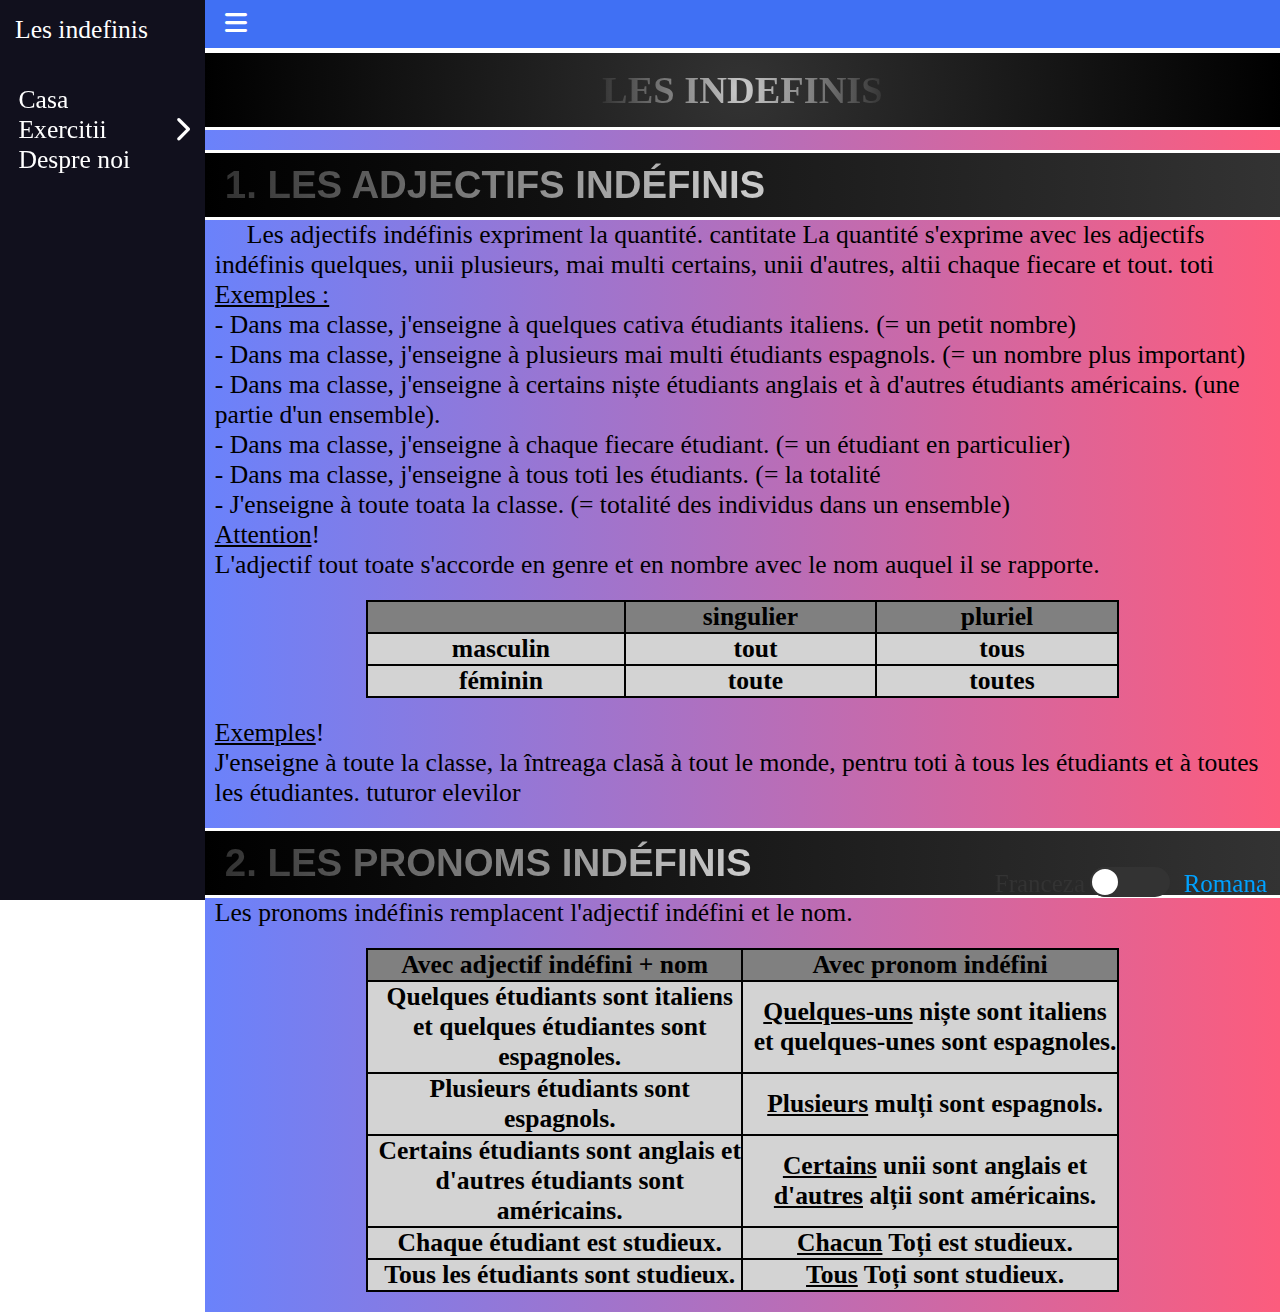
<file: index.html>
<!DOCTYPE html>
<!-- YouTube or Website - CodingLab -->
<html lang="en">
  <head>
    <meta charset="UTF-8" />
    <meta http-equiv="X-UA-Compatible" content="IE=edge" />
    <meta name="viewport" content="width=device-width, initial-scale=1.0" />
    <title>Les indefinis</title>
    <link rel="stylesheet" href="style.css" />
    <!-- Fontawesome CDN Link -->
    <link rel="stylesheet" href="https://cdnjs.cloudflare.com/ajax/libs/font-awesome/6.2.1/css/all.min.css" />
  </head>
  <body>
    <nav class="sidebar">
      <a href="#" class="logo">Les indefinis</a>

      <div class="menu-content">
        <ul class="menu-items">
          <li class="item">
            <a href="index.html">Casa</a>
          </li>
          <li class="item">
            <div class="submenu-item">
              <span>Exercitii</span>
              <i class="fa-solid fa-chevron-right"></i>
            </div>

            <ul class="menu-items submenu">
              <div class="menu-title">
                <i class="fa-solid fa-chevron-left"></i>
                Exercitii
              </div>
              <li class="item">
                <a href="exercitiu-1.html">Exercitiul 1</a>
              </li>
              <li class="item">
                <a href="exercitiu-2.html">Exercitiul 2</a>
              </li>
            </ul>
          </li>
          <li class="item">
            <a href="despre-noi.html" target="_blank">Despre noi</a>
          </li>
        </ul>
      </div>
    </nav>

    <nav class="navbar">
      <i class="fa-solid fa-bars" id="sidebar-close"></i>
    </nav>

    <main class="main">
      <div class="div-body">
        <div class="container">
            <div class="background-dreapta">
              <span></span>
            </div>
            <span class="ro">Romana</span>
            <input type="checkbox" class="check">
            <span class="fr">Franceza</span>
          <div class="content contentFranceza">
            <div class="titlu">
              <h1><strong>Les indefinis</strong></h1>
            </div>
            <div class="content-container-title">
              <div class="content-title" ><h1>1. Les adjectifs indéfinis</h1></div>
            </div>
            <div class="content-1">
              <div class="marime">
                <p><span class="enunt">Les</span> adjectifs indéfinis expriment 
                  <span class="pozition">la quantité.
                    <span class="traducere">cantitate</span>
                  </span>
                   La quantité s'exprime avec les adjectifs indéfinis
                  <span class="pozition">quelques,
                    <span class="traducere">unii</span>
                  </span>
                  <span class="pozition">plusieurs,
                    <span class="traducere">mai multi</span>
                  </span>
                  <span class="pozition">certains,
                    <span class="traducere">unii</span>
                  </span>
                  <span class="pozition">d'autres,
                    <span class="traducere">altii</span>
                  </span>
                  <span class="pozition">chaque
                    <span class="traducere">fiecare</span>
                  </span>
                  et
                  <span class="pozition">tout.
                    <span class="traducere">toti</span>
                  </span>
                </p>
                <p><u>Exemples :</u></p>
                <p>- Dans ma classe, j'enseigne à
                  <span class="pozition">quelques
                    <span class="traducere">cativa</span>
                  </span>
                 étudiants italiens. (= un petit nombre)
                </p>
                <p>- Dans ma classe, j'enseigne à
                  <span class="pozition">plusieurs
                    <span class="traducere">mai multi</span>
                  </span>
                    étudiants espagnols. (= un nombre plus important)
                </p>
                <p>- Dans ma classe, j'enseigne à 
                  <span class="pozition">certains
                    <span class="traducere">niște</span>
                  </span>
                   étudiants anglais et à d'autres étudiants américains. (une partie d'un ensemble).
                </p>
                <p>- Dans ma classe, j'enseigne à 
                  <span class="pozition">chaque
                    <span class="traducere">fiecare</span>
                  </span>
                  étudiant. (= un étudiant en particulier)
                </p>
                <p>- Dans ma classe, j'enseigne à
                  <span class="pozition">tous
                    <span class="traducere">toti</span>
                  </span>
                  les étudiants. (= la totalité
                </p>
                <p>- J'enseigne à 
                  <span class="pozition">toute
                    <span class="traducere">toata</span>
                  </span>
                  la classe. (= totalité des individus dans un ensemble)
                </p>
                <p><u>Attention</u>!</p>
                <p>L'adjectif
                  <span class="pozition">tout
                    <span class="traducere">toate</span>
                  </span>
                  s'accorde en genre et en nombre avec le nom auquel il se rapporte.
                </p>
              </div>
              <div class="tabel">
                <table bgcolor="black";>
                  <tr bgcolor="gray">
                    <th><span></span></th>
                    <th width="400px"; align="center">singulier</th>
                    <th width="400px"; align="center">pluriel</th>
                  </tr>
                  <tr bgcolor="lightgrey"
                      align="left">
                      <th width="400px"; align="center">
                        <p>masculin</p>
                      </th>
                      <th width="400px"; align="center">
                        <p>tout</p>
                      </th>
                      <th width="400px"; align="center">
                        <p>tous</p>
                      </th>
                  </tr>
                  <tr bgcolor="lightgrey"
                      align="left">
                      <th width="400px"; align="center">
                        <p>féminin</p>
                      </th>
                      <th width="400px"; align="center">
                        <p>toute</p>
                      </th>
                      <th width="400px"; align="center">
                        <p>toutes</p>
                      </th>
                </table>
              </div>
              <p><u>Exemples</u>!</p>
              <p>J'enseigne à 
                <span class="pozition">toute la classe,
                  <span class="traducere">la întreaga clasă</span>
                </span>
                <span class="pozition">à tout le monde,
                  <span class="traducere">pentru toti</span>
                </span>
                <span class="pozition">à tous les étudiants et à toutes les étudiantes.
                  <span class="traducere">tuturor elevilor</span>
                </span>
              </p>
              <div class="content-container-title">
                <div class="content-title" ><h1>2. Les pronoms indéfinis</h1></div>
              </div>
              <p>Les pronoms indéfinis remplacent l'adjectif indéfini et le nom.</p>
              <div class="tabel-1">
                <table bgcolor="black";>
                  <tr bgcolor="gray">
                    <th width="400px"; align="center">Avec adjectif indéfini + nom</th>
                    <th width="400px"; align="center">Avec pronom indéfini</th>
                  </tr>
                  <tr bgcolor="lightgrey"
                      align="left">
                      <th width="400px"; align="center">
                        <p>Quelques étudiants sont italiens et
                          quelques étudiantes sont espagnoles.</p>
                      </th>
                      <th width="400px"; align="center">
                        <p>
                          <span class="pozition"><u>Quelques-uns</u>
                            <span class="traducere">niște</span>
                          </span>
                           sont italiens et
                          quelques-unes sont espagnoles.</p>
                      </th>
                  </tr>
                  <tr bgcolor="lightgrey"
                      align="left">
                      <th width="400px"; align="center">
                        <p>Plusieurs étudiants sont espagnols.</p>
                      </th>
                      <th width="400px"; align="center">
                        <p>
                          <span class="pozition"><u>Plusieurs</u>
                            <span class="traducere">mulți</span>
                          </span>
                          sont espagnols.</p>
                      </th>
                  </tr>
                  <tr bgcolor="lightgrey"
                      align="left">
                      <th width="400px"; align="center">
                        <p>Certains étudiants sont anglais et
                          d'autres étudiants sont américains.</p>
                      </th>
                      <th width="400px"; align="center">
                        <p>
                          <span class="pozition"><u>Certains</u>
                            <span class="traducere">unii</span>
                          </span>
                          sont anglais et
                          <span class="pozition"><u>d'autres</u>
                            <span class="traducere">alții</span>
                          </span>
                          sont américains.</p>
                      </th>
                  </tr>
                  <tr bgcolor="lightgrey"
                      align="left">
                      <th width="400px"; align="center" >
                        <p>Chaque étudiant est studieux.</p>
                      </th>
                      <th width="400px"; align="center">
                        <p>
                          <span class="pozition"><u>Chacun</u>
                            <span class="traducere">Toți</span>
                          </span>
                          est studieux.</p>
                      </th>
                  </tr>
                  <tr bgcolor="lightgrey"
                      align="left">
                      <th width="400px"; align="center">
                        <p>Tous les étudiants sont studieux.</p>
                      </th>
                      <th width="400px"; align="center">
                        <p>
                          <span class="pozition"><u>Tous</u>
                            <span class="traducere">Toți</span>
                          </span>
                          sont studieux.</p>
                      </th>
                  </tr>
                </table>
              </div>
            </div>
          </div>
          <div class="content contentRomana">
            <div class="titlu">
              <h1><b>Adjectivele si pronumele nehotarate</b></h1>
            </div>
            <div class="content-container-title">
              <div id="Adjective nehotarate" class="content-title"><h1><u>1. Adjective nehotarate</u></h1></div>
            </div>
            <div class="content-1">
              <div class="marime">
                <p>Adjectivele nehotarate exprimă <b>cantitate</b>. Cantitatea se exprimă cu adjectivele nehotărâte <b>unii, mai mulți, unii, alții, fiecare și totul.</b></p>
                <p><u>Exemples :</u></p>
                <p>- În clasa mea, predau pentru câțiva studenți italieni. (= un număr mic)</p>
                <p>- În clasa mea, predau pentru mai mulți studenți spanioli. (= un număr mai mare)</p>
                <p>- În clasa mea, predau pentru niște studenți englezi și niște studenți americani. (parte dintr-un set)</p>
                <p>- În clasa mea, predau pentru fiecare elev.(= un anumit elev)</p>
                <p>- În clasa mea, predau pentru toți elevii. (= întregul)</p>
                <p>- Predau pentru toată clasa. (= totalitatea indivizilor dintr-un set)</p>
                <p><u>Atentie</u>!</p>
                <p>Adjectivul <b>tout</b> este de acord ca gen și număr cu substantivul la care se referă.</p>
              </div>
              <div class="tabel">
                <table bgcolor="black";>
                  <tr bgcolor="gray">
                    <th><span></span></th>
                    <th width="400px"; align="center">singular</th>
                    <th width="400px"; align="center">plural</th>
                  </tr>
                  <tr bgcolor="lightgrey"
                      align="left">
                      <th width="400px"; align="center">
                        <p>masculin</p>
                      </th>
                      <th width="400px"; align="center">
                        <p>toate</p>
                      </th>
                      <th width="400px"; align="center">
                        <p>toate</p>
                      </th>
                  </tr>
                  <tr bgcolor="lightgrey"
                      align="left">
                      <th width="400px"; align="center">
                        <p>féminin</p>
                      </th>
                      <th width="400px"; align="center">
                        <p>toate</p>
                      </th>
                      <th width="400px"; align="center">
                        <p>toate</p>
                      </th>
                </table>
              </div>
              <div class="marime">
              <p><u>Exemple</u>:</p>
              <p>Predau pentru<b> toată clasa , pentru toata lume , pentru toti elevii.</b></p>
              <div class="content-container-title">
                <div id="Pronume nehotărât" class="content-title" ><h1><u>2. Pronume nehotărât</u></h1></div>
              </div>
              <p>Pronumele nehotărât înlocuiesc adjectivul nehotărât și substantivul .</p>
              <div class="tabel">
                <table bgcolor="black";>
                  <tr bgcolor="gray">
                    <th width="400px"; align="center">Cu adjectiv nehotărât + substantiv</th>
                    <th width="400px"; align="center">Cu pronume nehotărât</th>
                  </tr>
                  <tr bgcolor="lightgrey"
                      align="left">
                      <th width="400px"; align="center">
                        <p>Unii studenți sunt italieni, iar
                          unii studenți sunt spanioli.</p>
                      </th>
                      <th width="400px"; align="center">
                        <p><u>Unele</u> sunt italiene și
                          <u>altele</u> spaniole.</p>
                      </th>
                  </tr>
                  <tr bgcolor="lightgrey"
                      align="left">
                      <th width="400px"; align="center">
                        <p>Mai mulți studenți sunt spanioli.</p>
                      </th>
                      <th width="400px"; align="center">
                        <p><u>Mulți</u> sunt spanioli.</p>
                      </th>
                  </tr>
                  <tr bgcolor="lightgrey"
                      align="left">
                      <th width="400px"; align="center">
                        <p>Unii studenți sunt englezi, iar
                          alții americani.</p>
                      </th>
                      <th width="400px"; align="center">
                        <p><u>Unii</u> sunt englezi, iar
                          <u>alții</u> americani.</p>
                      </th>
                  </tr>
                  <tr bgcolor="lightgrey"
                      align="left">
                      <th width="400px"; align="center">
                        <p>Fiecare student este studios.</p>
                      </th>
                      <th width="400px"; align="center">
                        <p><u>Toți</u> sunt studioși.</p>
                      </th>
                  </tr>
                  <tr bgcolor="lightgrey"
                      align="left">
                      <th width="400px"; align="center">
                        <p>Toți studenții sunt studioși.</p>
                      </th>
                      <th width="400px"; align="center">
                        <p><u>Toți</u> sunt studioși.</p>
                      </th>
                  </tr>
                </table>
              </div>
              </div>
            </div>
          </div>
        </div>
      </div>
    </main>
    <script src="script.js"></script>
  </body>
</html>
</file>
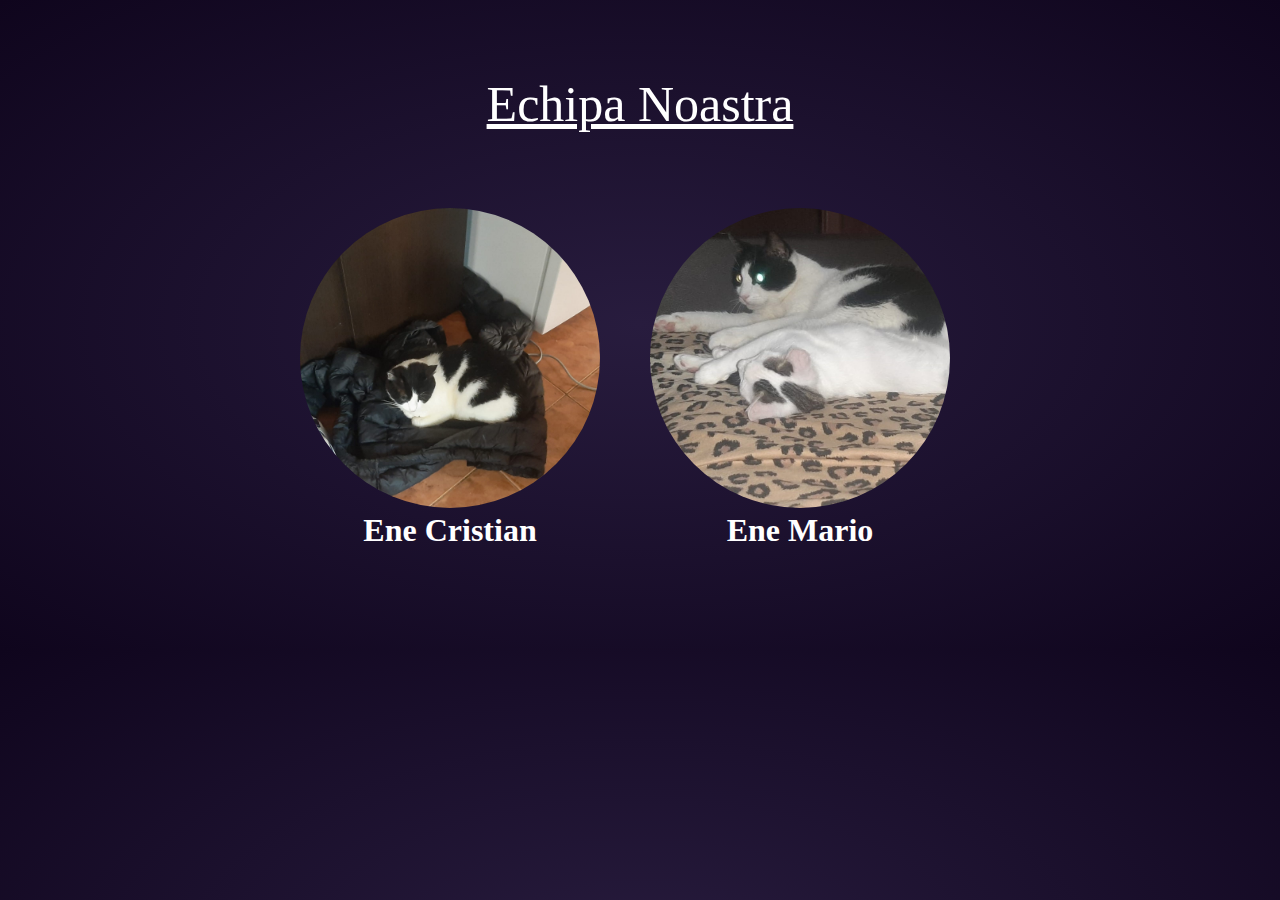
<file: despre-noi.html>
<!DOCTYPE html>
<html>
  <head>
    <style>
      body {
        background:radial-gradient(#281c3e,#0f051d);
        background-size: cover;
        margin:0px;
      }

      h1,h3,h4,h5 {
        margin: 0;
        padding: 0;
        color: white;
      }

      .team{
        display: flex;
        flex: 1fr;
        align-items: center;
        justify-content: center;
        margin-bottom: 100px;
      }

      .container {
        display: flex;
        flex-direction: row;
        width: 100%;
        height: auto;
        align-items: center;
        justify-content: center;
        flex-flow: wrap;
        margin-left: 20px;
      }
      
      .info {
        display: flex;
        flex: 1fr;
        text-align: center;
        justify-content: center;
        min-width: 250px;
        width: 100%;
        min-width: 300px;
      }

      .info-1 {
        display: flex;
        flex: 1fr;
        text-align: center;
        justify-content: center;
        max-width: 400px;
        min-width: 300px;
      }

      .profile-pic {
        position: relative;
        width:100%;
        min-width: 300px;
      }

      .img {
        height: 100%;
        width: 100%;
        box-sizing: border-box;
        object-fit: cover;
        border-radius: 2000px;
        min-width: 300px;
      }

      .img-1 {
        height: 100%;
        width: 100%;
        box-sizing: border-box;
        object-fit: cover;
        border-style: solid;
        border-width: 4px;
        border-color: 	rgb(50,205,50);
        border-radius: 2000px;
        min-width: 300px;
      }

      .img-2 {
        height: 100%;
        width: 100%;
        box-sizing: border-box;
        object-fit: cover;
        border-radius: 2000px;
        min-width: 300px;
      }

      .profile {
        margin-right: 50px;
        width: 20%;
        height: 20%;
        min-width: 300px;
      }

      .header {
        background-color: rgba(17, 40, 85);
        display: flex;
        align-items: center;
        justify-content: left;
        border-bottom: solid;
        border-color: white;
      }

      .button-1 {
        background-color: rgb(17, 40, 85);
        color: white;
        border: none;
        margin-top: 30%;
        margin-left: 8px;
        font-size: 18px;
        cursor: pointer;
        text-decoration: none;
      }
      .titlu-container {
        margin-top: 20px;
        display: flex;
        align-items: center;
        justify-content: center;
      }


      .content {
        padding-left: 10px;
        padding-right: 10px;
        padding-bottom: 20px;
        background-color: lightblue;
        box-sizing: border-box;
        width: 80%;
        border-width: 3px;
        border-style: solid;
        border-color: rgb(10, 102, 194);
      }

      .poze-container {
        display: flex;
        align-items: center;
        justify-content: center;
        padding-top: 10px;
        padding-bottom: 5px;
      }

      .butoane {
        display: grid;
        grid-template-columns: 1fr;
        justify-content: left;
        position:fixed;
        left: 0;
        bottom: 0;
      }
      

      .button {
        background-color: rgb(10, 102, 194);
        margin-left: 10px;
        padding-top: 10px;
        padding-bottom: 10px;
        border-width: 1px;
        border-radius: 50px;
        margin-bottom: 10px;
        transition-duration: 0.15s;
        font-size: 15px;
      }

      .button-color {
        color: white;
        text-decoration: none;
        border-style: solid;
        box-shadow: 8px 4px; 
        padding-top: 30px;
        padding-bottom: 30px;
        padding-left: 10px;
        padding-right: 10px;
        border-width: 2px;
        height: 200px;
        font-size: 30px;
        font-weight: bold;
        font-family: roboto;
        background-color: rgb(28, 55, 110);
      }
      
      .button-1 {
        padding: 0px;
        background-color: rgb(28, 55, 110);
        color: white;
        border: none;
        margin-left: 20px;
        font-size: 18px;
        cursor: pointer;
        text-decoration: none;
      } 

      .button:hover {
        background-color: white;
        border-width: 2px;
      }

      .button-color:hover {
        color: rgba(0,0,0,2);
        font-size: 30px;
      }

      .icon-container {
        display: flex;
        align-items: center;
        justify-content: center;
        flex: 100px ,100px ,100px ,100px;
        padding: 0px;
        margin: 0px;
        margin-top: 30px;
        background-color: rgba(30, 31, 34, 0.6);
        border-radius: 30px;
      }

      .icon {
        width: 10%;
        height: 10%;
        object-fit: cover;
        padding: 0px;
        margin: 0px;
        cursor: pointer; 
        position: relative;
        left: -4%;
      }

      .icon-1 {
        width: 10%;
        height: 10%;
        object-fit: cover;
        padding: 0px;
        margin: 0px;
        cursor: pointer;
      }

      .icon-2 {
        width: 10%;
        height: 10%;
        object-fit: cover;
        padding: 0px;
        margin: 0px;
        cursor: pointer;
        position: relative;
        right: -8%;
      }

      .icon-3 {
        width: 10%;
        height: 10%;
        object-fit: cover;
        padding: 0px;
        margin: 0px;
        cursor: pointer;
        position: relative;
        right: -4%;
      }

      .titlu {
        display: flex;
        flex: 1fr;
        align-items: center;
        justify-content: center;
        color: white;
        font-size: 50px;
        margin-bottom: 75px;
        margin-top: 75px;
      }

      .logo {
        padding-bottom: 10px;
        margin-left: 10px;
      }
    </style>
    <meta name="viewport" content="width=device-width, initial-scale=1.0">
  </head>
  <body>
    <div>
      <div class="titlu">
       <u>Echipa Noastra</u>
      </div>
    </div>
    <div class="team">
      <div class="container">
        <div class="profile">
          <div class="profile-pic">
            <img class="img" src="poze-proiect-franceza/grasu.jpeg">
            <div class="info">
              <h1>Ene Cristian</h1>
            </div>
          </div>
        </div>
        
        <div class="profile">
          <div class="profile-pic">
            <img class="img" src="poze-proiect-franceza/mica si lacu.jpg">
            <div class="info">
              <h1>Ene Mario</h1>
            </div>
          </div>
        </div>
      </div>
    </div>
  </body>
</html>
</file>
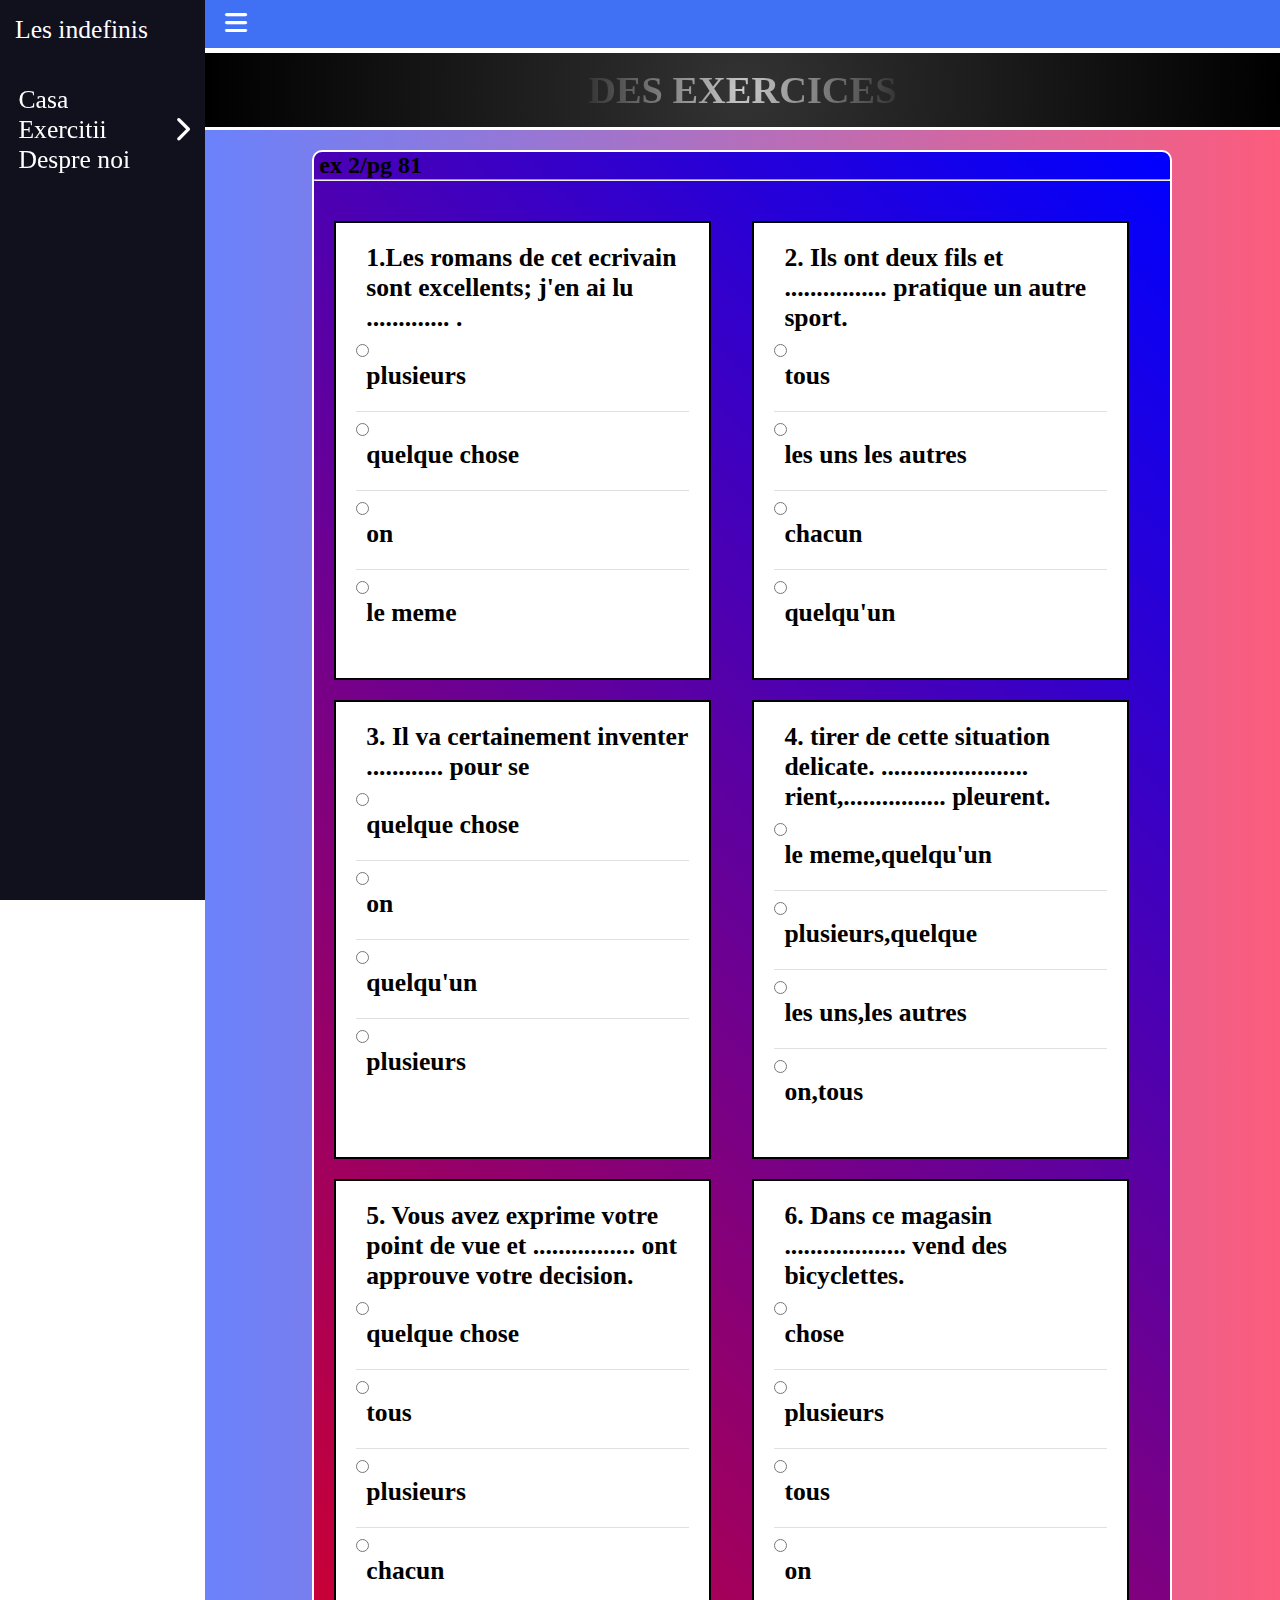
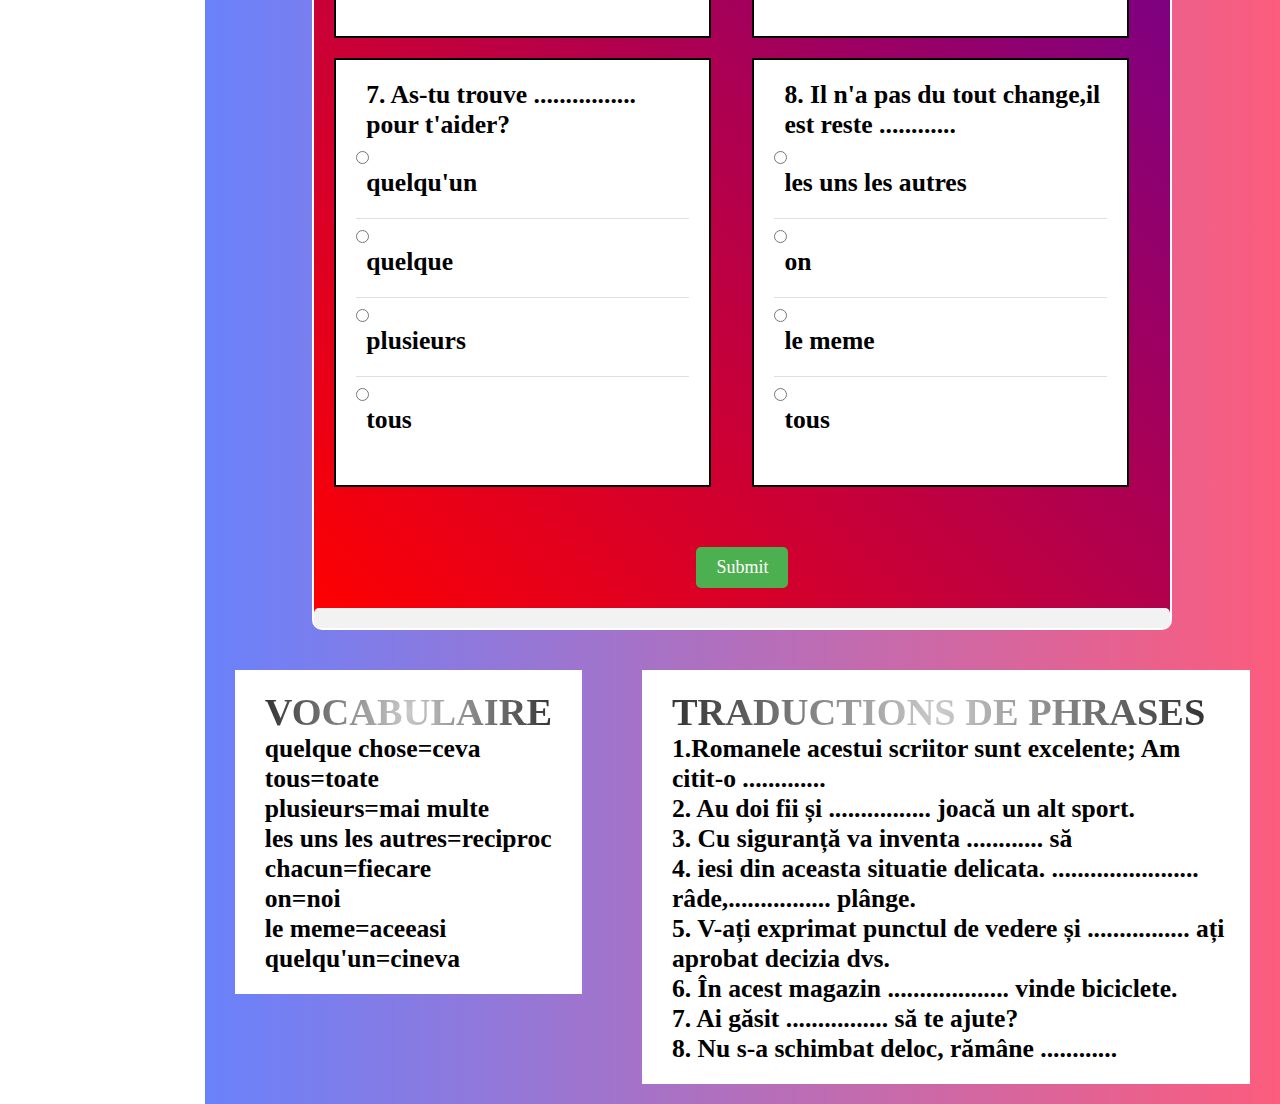
<file: exercitiu-1.html>
<!DOCTYPE html>
<html lang="en">
  <head>
    <meta charset="UTF-8" />
    <meta http-equiv="X-UA-Compatible" content="IE=edge" />
    <meta name="viewport" content="width=device-width, initial-scale=1.0" />
    <title>Exercitiu</title>
    <link rel="stylesheet" href="style.css" />
    <link rel="stylesheet" href="https://cdnjs.cloudflare.com/ajax/libs/font-awesome/6.2.1/css/all.min.css" />
    <meta name="viewport" content="width=device-width, initial-scale=1.0">
  </head>
  <body>
    <nav class="sidebar">
      <a href="index.html" class="logo">Les indefinis</a>

      <div class="menu-content">
        <ul class="menu-items">
          <li class="item">
            <a href="index.html">Casa</a>
          </li>
          <li class="item">
            <div class="submenu-item">
              <span>Exercitii</span>
              <i class="fa-solid fa-chevron-right"></i>
            </div>

            <ul class="menu-items submenu">
              <div class="menu-title">
                <i class="fa-solid fa-chevron-left"></i>
                Exercitii
              </div>
              <li class="item">
                <a href="exercitiu-1.html">Exercitiul 1</a>
              </li>
              <li class="item">
                <a href="exercitiu-2.html">Exercitiul 2</a>
              </li>
            </ul>
          </li>
          <li class="item">
            <a href="despre-noi.html" target="_blank">Despre noi</a>
          </li>
        </ul>
      </div>
    </nav>

    <nav class="navbar">
      <i class="fa-solid fa-bars" id="sidebar-close"></i>
    </nav>

    <main class="main">
      <div class="div-body">
        <div class="container">
              <div class="titlu">
                <h1><strong>Des Exercices</strong></h1>
              </div>
              <div class="quiz-container">
                <h2 style="margin-left: 5px;">ex 2/pg 81</h2>
                <hr>
                <form id="quiz-form">
                  <div class="d-flex">
                    <div class="question">
                      <p>1.Les romans de cet ecrivain sont excellents; j'en ai lu ............. .</p>
                      <div class="answers">
                        <label>
                          <input type="radio" name="q1" value="a">
                          <p>plusieurs</p>
                        </label>
                        <label>
                          <input type="radio" name="q1" value="b">
                          <p>quelque chose</p>
                        </label>
                        <label>
                          <input type="radio" name="q1" value="c">
                          <p>on</p>
                        </label>
                        <label>
                          <input type="radio" name="q1" value="d">
                          <p>le meme</p>
                        </label>
                      </div>
                    </div>
                    
                    <div class="question">
                      <p>2. Ils ont deux fils et ................ pratique un autre sport.</p>
                      <div class="answers">
                        <label>
                          <input type="radio" name="q2" value="a">
                          <p>tous</p>
                        </label>
                        <label>
                          <input type="radio" name="q2" value="b">
                          <p>les uns les autres</p>
                        </label>
                        <label>
                          <input type="radio" name="q2" value="c">
                          <p>chacun</p>
                        </label>
                        <label>
                          <input type="radio" name="q2" value="d">
                          <p>quelqu'un</p>
                        </label>
                      </div>
                    </div>
                    <div class="question">
                      <p>3. Il va certainement inventer ............ pour se</p>
                      <div class="answers">
                        <label>
                          <input type="radio" name="q3" value="a">
                          <p>quelque chose</p>
                        </label>
                        <label>
                          <input type="radio" name="q3" value="b">
                          <p>on</p>
                        </label>
                        <label>
                          <input type="radio" name="q3" value="c">
                          <p>quelqu'un</p>
                        </label>
                        <label>
                          <input type="radio" name="q3" value="d">
                          <p>plusieurs</p>
                        </label>
                      </div>
                    </div>
                    <div class="question">
                      <p>4. tirer de cette situation delicate. ....................... rient,................ pleurent.</p>
                      <div class="answers">
                        <label>
                          <input type="radio" name="q4" value="a">
                          <p>le meme,quelqu'un</p>
                        </label>
                        <label>
                          <input type="radio" name="q4" value="b">
                          <p>plusieurs,quelque</p>
                        </label>
                        <label>
                          <input type="radio" name="q4" value="c">
                          <p>les uns,les autres</p>
                        </label>
                        <label>
                          <input type="radio" name="q4" value="d">
                          <p>on,tous</p>
                        </label>
                      </div>
                    </div>
                    <div class="question">
                      <p>5. Vous avez exprime votre point de vue et ................ ont approuve votre decision.</p>
                      <div class="answers">
                        <label>
                          <input type="radio" name="q5" value="a">
                          <p>quelque chose</p>
                        </label>
                        <label>
                          <input type="radio" name="q5" value="b">
                          <p>tous</p>
                        </label>
                        <label>
                          <input type="radio" name="q5" value="c">
                          <p>plusieurs</p>
                        </label>
                        <label>
                          <input type="radio" name="q5" value="d">
                          <p>chacun</p>
                        </label>
                      </div>
                    </div>
                    <div class="question">
                      <p>6. Dans ce magasin ................... vend des bicyclettes.</p>
                      <div class="answers">
                        <label>
                          <input type="radio" name="q6" value="a">
                          <p>chose</p>
                        </label>
                        <label>
                          <input type="radio" name="q6" value="b">
                          <p>plusieurs</p>
                        </label>
                        <label>
                          <input type="radio" name="q6" value="c">
                          <p>tous</p>
                        </label>
                        <label>
                          <input type="radio" name="q6" value="d">
                          <p>on</p>
                        </label>
                      </div>
                    </div>
                    <div class="question">
                      <p>7. As-tu trouve ................ pour t'aider?</p>
                      <div class="answers">
                        <label>
                          <input type="radio" name="q7" value="a">
                          <p>quelqu'un</p>
                        </label>
                        <label>
                          <input type="radio" name="q7" value="b">
                          <p>quelque</p>
                        </label>
                        <label>
                          <input type="radio" name="q7" value="c">
                          <p>plusieurs</p>
                        </label>
                        <label>
                          <input type="radio" name="q7" value="d">
                          <p>tous</p>
                        </label>
                      </div>
                    </div>
                    <div class="question">
                      <p>8. Il n'a pas du tout change,il est reste ............</p>
                      <div class="answers">
                        <label>
                          <input type="radio" name="q8" value="a">
                          <p>les uns les autres</p>
                        </label>
                        <label>
                          <input type="radio" name="q8" value="b">
                          <p>on</p>
                        </label>
                        <label>
                          <input type="radio" name="q8" value="c">
                          <p>le meme</p>
                        </label>
                        <label>
                          <input type="radio" name="q8" value="d">
                          <p>tous</p>
                        </label>
                      </div>
                    </div>
                  </div>
                  <button type="submit" class="submit-btn">Submit</button>
                </form>
                
                <div class="result" id="result"></div>
                </div>
              <script>
                const quizForm = document.getElementById('quiz-form');
                const resultDiv = document.getElementById('result');
                const correctAnswers = ['a', 'c','a','c','b','d','a','c'];
                
                quizForm.addEventListener('submit', e => {
                  e.preventDefault();
                  
                  let score = 0;
                  const userAnswers = [quizForm.q1.value,quizForm.q2.value,quizForm.q3.value,quizForm.q4.value,quizForm.q5.value,quizForm.q6.value,quizForm.q7.value,quizForm.q8.value];
                  userAnswers.forEach((answer, index) => {
                    if (answer === correctAnswers[index]) {
                      score += 1;
                    }
                  });
                
                  resultDiv.innerHTML = `Your score is ${score}/${correctAnswers.length}`;
                });
            </script>
            </div>
            <div class="vocabular-translate">
              <div>
                <div class="content-container-title-1">
                  <div class="content-title" ><h1><u>Vocabulaire</u></h1></div>
                  <h2><p>quelque chose=ceva</p></h2>
                  <h2><p>tous=toate</p></h2>
                  <h2><p>plusieurs=mai multe</p></h2>
                  <h2><p>les uns les autres=reciproc</p></h2>
                  <h2><p>chacun=fiecare</p></h2>
                  <h2><p>on=noi</p></h2>
                  <h2><p>le meme=aceeasi</p></h2>
                  <h2><p>quelqu'un=cineva</p></h2>
                  <h2><p></p></h2>
                </div>
              </div>
              <div>
                <div class="content-container-title-1">
                  <div class="content-title" ><h1><u>Traductions de phrases</u></h1></div>
                  <h2><p>1.Romanele acestui scriitor sunt excelente; Am citit-o .............</p></h2>
                  <h2><p>2. Au doi fii și ................ joacă un alt sport.</p></h2>
                  <h2><p>3. Cu siguranță va inventa ............ să</p></h2>
                  <h2><p>4. iesi din aceasta situatie delicata. ....................... râde,................ plânge.</p></h2>
                  <h2><p>5. V-ați exprimat punctul de vedere și ................ ați aprobat decizia dvs.</p></h2>
                  <h2><p>6. În acest magazin ................... vinde biciclete.</p></h2>
                  <h2><p>7. Ai găsit ................ să te ajute?</p></h2>
                  <h2><p>8. Nu s-a schimbat deloc, rămâne ............</p></h2>
                </div>
              </div>
            </div>
          </div>
        </div>
      </div>
    </main>

    <script src="script.js"></script>
  </body>
</html>
</file>
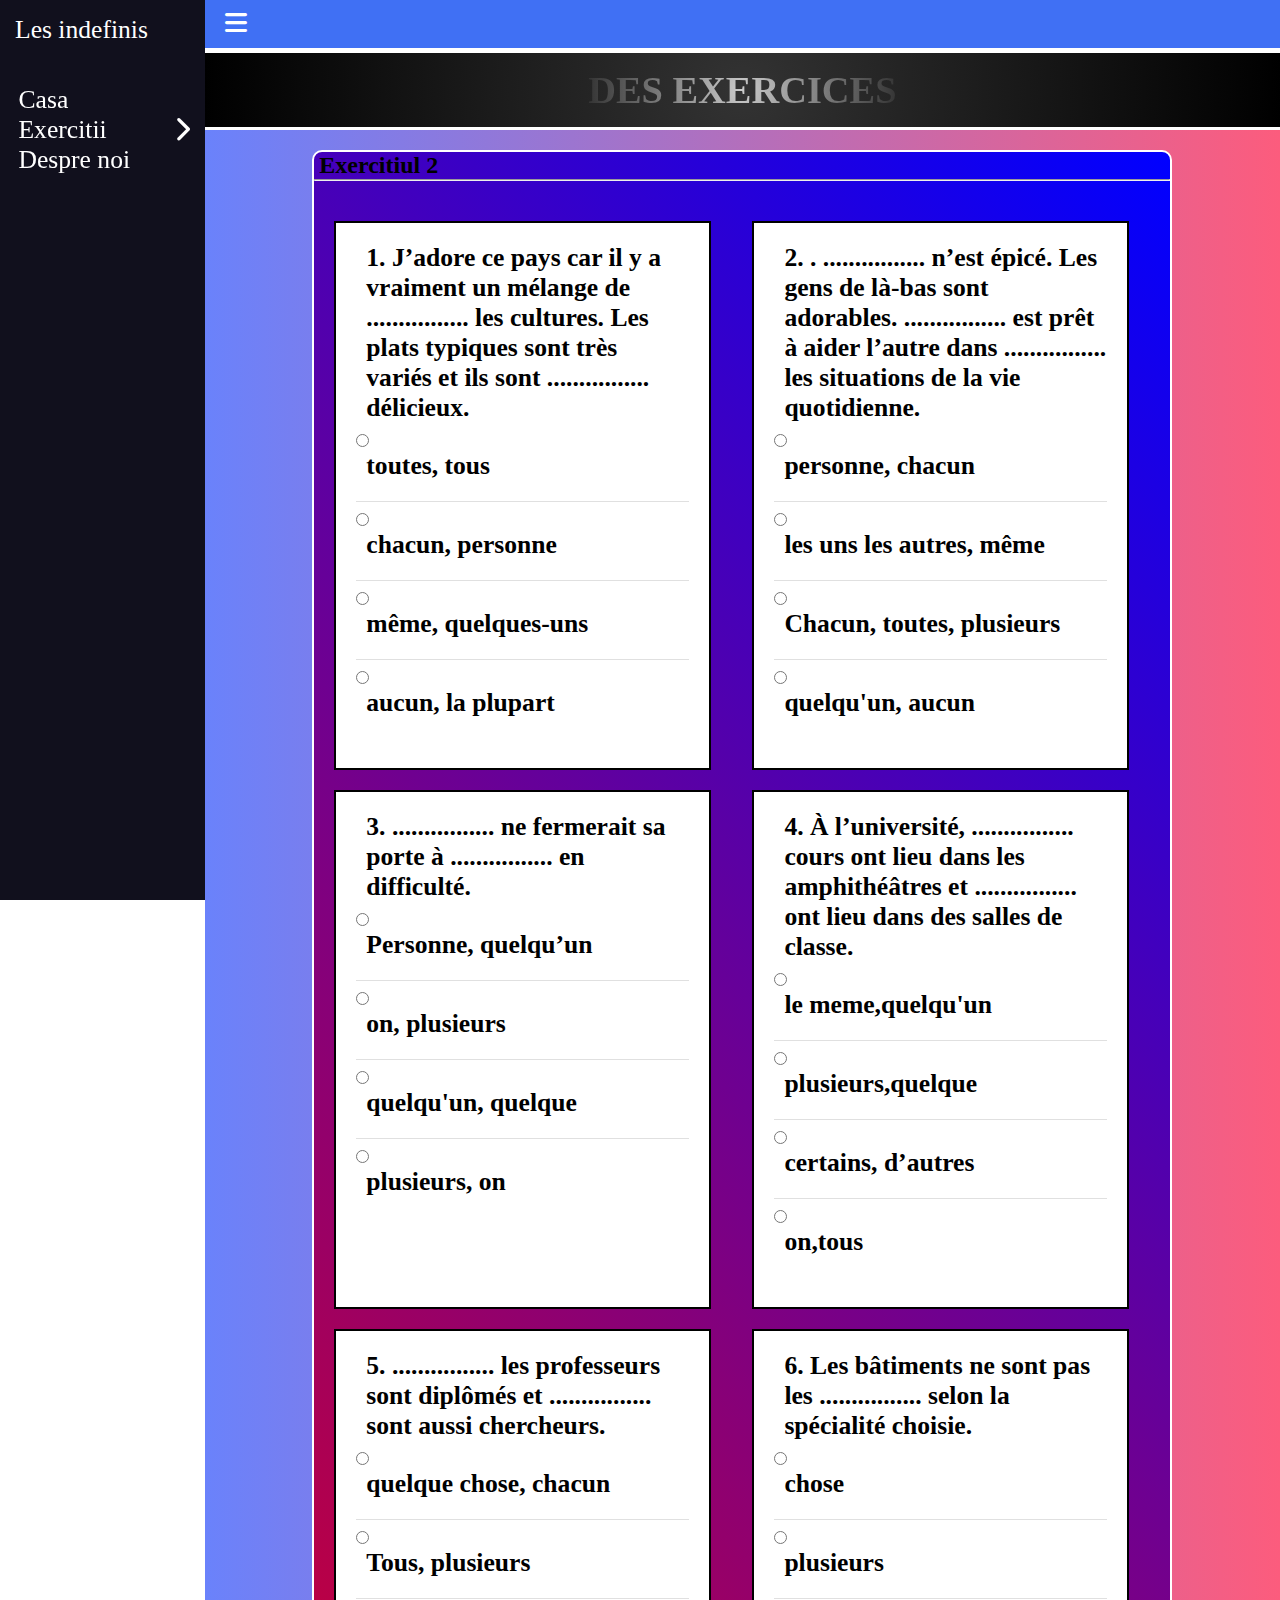
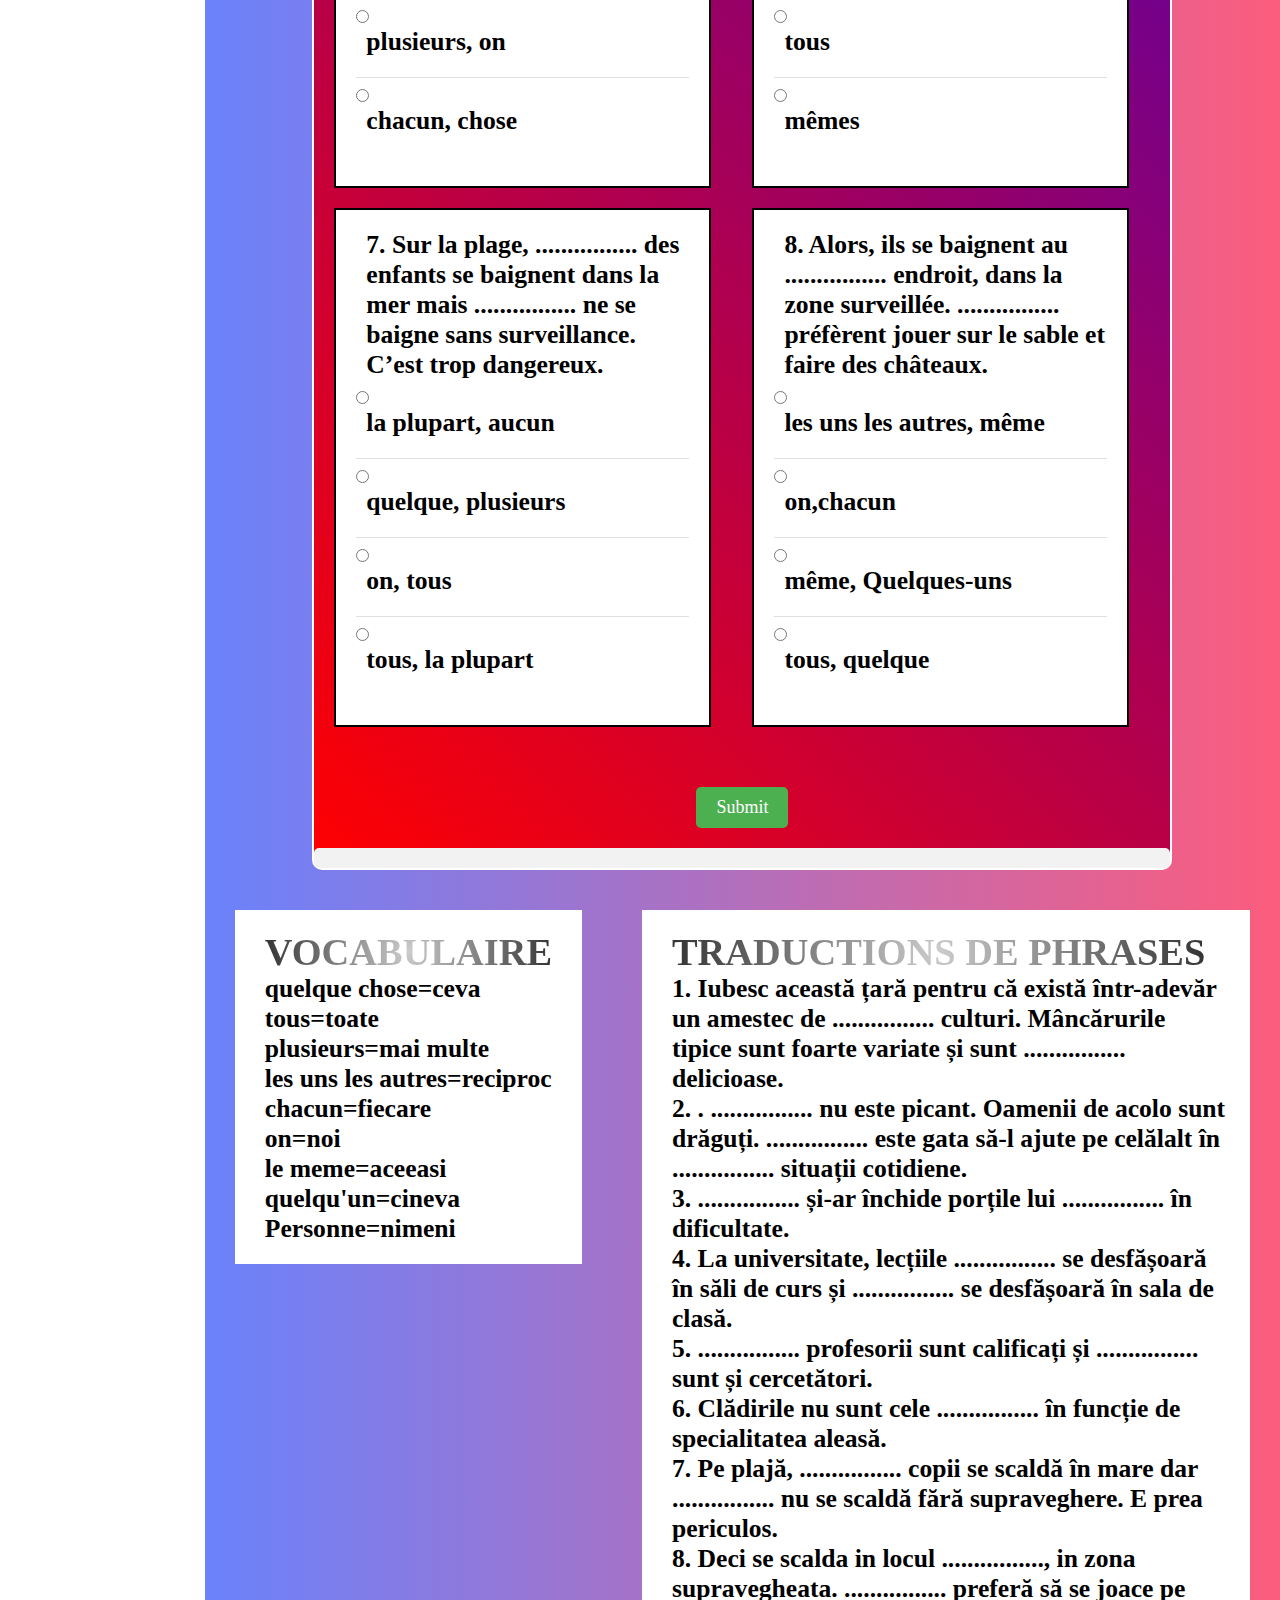
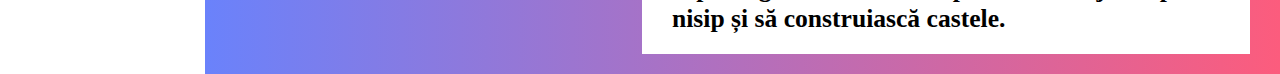
<file: exercitiu-2.html>
<!DOCTYPE html>
<html lang="en">
  <head>
    <meta charset="UTF-8" />
    <meta http-equiv="X-UA-Compatible" content="IE=edge" />
    <meta name="viewport" content="width=device-width, initial-scale=1.0" />
    <title>Exercitiu</title>
    <link rel="stylesheet" href="style.css" />
    <meta name="viewport" content="width=device-width, initial-scale=1.0">
    <link rel="stylesheet" href="https://cdnjs.cloudflare.com/ajax/libs/font-awesome/6.2.1/css/all.min.css" />
  </head>
  <body>
    <nav class="sidebar">
      <a href="index.html" class="logo">Les indefinis</a>

      <div class="menu-content">
        <ul class="menu-items">
          <li class="item">
            <a href="index.html">Casa</a>
          </li>
          <li class="item">
            <div class="submenu-item">
              <span>Exercitii</span>
              <i class="fa-solid fa-chevron-right"></i>
            </div>

            <ul class="menu-items submenu">
              <div class="menu-title">
                <i class="fa-solid fa-chevron-left"></i>
                Exercitii
              </div>
              <li class="item">
                <a href="exercitiu-1.html">Exercitiul 1</a>
              </li>
              <li class="item">
                <a href="exercitiu-2.html">Exercitiul 2</a>
              </li>
            </ul>
          </li>
          <li class="item">
            <a href="despre-noi.html" target="_blank">Despre noi</a>
          </li>
        </ul>
      </div>
    </nav>

    <nav class="navbar">
      <i class="fa-solid fa-bars" id="sidebar-close"></i>
    </nav>

    <main class="main">
      <div class="div-body">
        <div class="container">
              <div class="titlu">
                <h1><strong>Des Exercices</strong></h1>
              </div>
              <div class="quiz-container">
                <h2 style="margin-left: 5px;">Exercitiul 2</h2>
                <hr>
                <form id="quiz-form">
                  <div class="d-flex">
                    <div class="question">
                      <p>1. J’adore ce pays car il y a vraiment un mélange de ................ les cultures. Les plats typiques sont très variés et ils sont ................ délicieux.</p>
                      <div class="answers">
                        <label>
                          <input type="radio" name="q1" value="a">
                          <p>toutes, tous</p>
                        </label>
                        <label>
                          <input type="radio" name="q1" value="b">
                          <p>chacun, personne</p>
                        </label>
                        <label>
                          <input type="radio" name="q1" value="c">
                          <p>même, quelques-uns</p>
                        </label>
                        <label>
                          <input type="radio" name="q1" value="d">
                          <p>aucun, la plupart </p>
                        </label>
                      </div>
                    </div>
                    
                    <div class="question">
                      <p>2. . ................ n’est épicé. Les gens de là-bas sont adorables. ................ est prêt à aider l’autre dans ................ les situations de la vie quotidienne.</p>
                      <div class="answers">
                        <label>
                          <input type="radio" name="q2" value="a">
                          <p>personne, chacun</p>
                        </label>
                        <label>
                          <input type="radio" name="q2" value="b">
                          <p>les uns les autres, même</p>
                        </label>
                        <label>
                          <input type="radio" name="q2" value="c">
                          <p>Chacun, toutes, plusieurs</p>
                        </label>
                        <label>
                          <input type="radio" name="q2" value="d">
                          <p>quelqu'un, aucun</p>
                        </label>
                      </div>
                    </div>
                    <div class="question">
                      <p>3. ................ ne fermerait sa porte à ................ en difficulté.</p>
                      <div class="answers">
                        <label>
                          <input type="radio" name="q3" value="a">
                          <p>Personne, quelqu’un</p>
                        </label>
                        <label>
                          <input type="radio" name="q3" value="b">
                          <p>on, plusieurs</p>
                        </label>
                        <label>
                          <input type="radio" name="q3" value="c">
                          <p>quelqu'un, quelque</p>
                        </label>
                        <label>
                          <input type="radio" name="q3" value="d">
                          <p>plusieurs, on</p>
                        </label>
                      </div>
                    </div>
                    <div class="question">
                      <p>4. À l’université, ................ cours ont lieu dans les amphithéâtres et ................ ont lieu dans des salles de classe.</p>
                      <div class="answers">
                        <label>
                          <input type="radio" name="q4" value="a">
                          <p>le meme,quelqu'un</p>
                        </label>
                        <label>
                          <input type="radio" name="q4" value="b">
                          <p>plusieurs,quelque</p>
                        </label>
                        <label>
                          <input type="radio" name="q4" value="c">
                          <p>certains, d’autres</p>
                        </label>
                        <label>
                          <input type="radio" name="q4" value="d">
                          <p>on,tous</p>
                        </label>
                      </div>
                    </div>
                    <div class="question">
                      <p>5.  ................ les professeurs sont diplômés et ................ sont aussi chercheurs. </p>
                      <div class="answers">
                        <label>
                          <input type="radio" name="q5" value="a">
                          <p>quelque chose, chacun</p>
                        </label>
                        <label>
                          <input type="radio" name="q5" value="b">
                          <p>Tous,  plusieurs</p>
                        </label>
                        <label>
                          <input type="radio" name="q5" value="c">
                          <p>plusieurs, on</p>
                        </label>
                        <label>
                          <input type="radio" name="q5" value="d">
                          <p>chacun, chose</p>
                        </label>
                      </div>
                    </div>
                    <div class="question">
                      <p>6.  Les bâtiments ne sont pas les ................ selon la spécialité choisie.
                      </p>
                      <div class="answers">
                        <label>
                          <input type="radio" name="q6" value="a">
                          <p>chose</p>
                        </label>
                        <label>
                          <input type="radio" name="q6" value="b">
                          <p>plusieurs</p>
                        </label>
                        <label>
                          <input type="radio" name="q6" value="c">
                          <p>tous</p>
                        </label>
                        <label>
                          <input type="radio" name="q6" value="d">
                          <p>mêmes</p>
                        </label>
                      </div>
                    </div>
                    <div class="question">
                      <p>7. Sur la plage, ................ des enfants se baignent dans la mer mais ................ ne se baigne sans surveillance. C’est trop dangereux. </p>
                      <div class="answers">
                        <label>
                          <input type="radio" name="q7" value="a">
                          <p>la plupart, aucun</p>
                        </label>
                        <label>
                          <input type="radio" name="q7" value="b">
                          <p>quelque, plusieurs</p>
                        </label>
                        <label>
                          <input type="radio" name="q7" value="c">
                          <p>on, tous</p>
                        </label>
                        <label>
                          <input type="radio" name="q7" value="d">
                          <p>tous, la plupart</p>
                        </label>
                      </div>
                    </div>
                    <div class="question">
                      <p>8. Alors, ils se baignent au ................ endroit, dans la zone surveillée. ................ préfèrent jouer sur le sable et faire des châteaux.
                        </p>
                      <div class="answers">
                        <label>
                          <input type="radio" name="q8" value="a">
                          <p>les uns les autres, même</p>
                        </label>
                        <label>
                          <input type="radio" name="q8" value="b">
                          <p>on,chacun</p>
                        </label>
                        <label>
                          <input type="radio" name="q8" value="c">
                          <p>même, Quelques-uns</p>
                        </label>
                        <label>
                          <input type="radio" name="q8" value="d">
                          <p>tous, quelque</p>
                        </label>
                      </div>
                    </div>
                  </div>
                  <button type="submit" class="submit-btn">Submit</button>
                </form>
                
                <div class="result" id="result"></div>
                </div>
              <script>
                const quizForm = document.getElementById('quiz-form');
                const resultDiv = document.getElementById('result');
                const correctAnswers = ['a', 'c','a','c','b','d','a','c'];
                
                quizForm.addEventListener('submit', e => {
                  e.preventDefault();
                  
                  let score = 0;
                  const userAnswers = [quizForm.q1.value,quizForm.q2.value,quizForm.q3.value,quizForm.q4.value,quizForm.q5.value,quizForm.q6.value,quizForm.q7.value,quizForm.q8.value];
                  userAnswers.forEach((answer, index) => {
                    if (answer === correctAnswers[index]) {
                      score += 1;
                    }
                  });
                
                  resultDiv.innerHTML = `Your score is ${score}/${correctAnswers.length}`;
                });
            </script>
            </div>
            <div class="vocabular-translate">
              <div>
                <div class="content-container-title-1">
                  <div class="content-title" ><h1><u>Vocabulaire</u></h1></div>
                  <h2><p>quelque chose=ceva</p></h2>
                  <h2><p>tous=toate</p></h2>
                  <h2><p>plusieurs=mai multe</p></h2>
                  <h2><p>les uns les autres=reciproc</p></h2>
                  <h2><p>chacun=fiecare</p></h2>
                  <h2><p>on=noi</p></h2>
                  <h2><p>le meme=aceeasi</p></h2>
                  <h2><p>quelqu'un=cineva</p></h2>
                  <h2><p>Personne=nimeni</p></h2>
                </div>
              </div>
              <div>
                <div class="content-container-title-1">
                  <div class="content-title" ><h1><u>Traductions de phrases</u></h1></div>
                  <h2><p>1. Iubesc această țară pentru că există într-adevăr un amestec de ................ culturi. Mâncărurile tipice sunt foarte variate și sunt ................ delicioase.</p></h2>
                  <h2><p>2. . ................ nu este picant. Oamenii de acolo sunt drăguți. ................ este gata să-l ajute pe celălalt în ................ situații cotidiene.</p></h2>
                  <h2><p>3. ................ și-ar închide porțile lui ................ în dificultate.</p></h2>
                  <h2><p>4. La universitate, lecțiile ................ se desfășoară în săli de curs și ................ se desfășoară în sala de clasă.</p></h2>
                  <h2><p>5. ................ profesorii sunt calificați și ................ sunt și cercetători.</p></h2>
                  <h2><p>6. Clădirile nu sunt cele ................ în funcție de specialitatea aleasă.</p></h2>
                  <h2><p>7. Pe plajă, ................ copii se scaldă în mare dar ................ nu se scaldă fără supraveghere. E prea periculos.</p></h2>
                  <h2><p>8. Deci se scalda in locul ................, in zona supravegheata. ................ preferă să se joace pe nisip și să construiască castele.</p></h2>
                  <h2><p></p></h2>
                </div>
              </div>
            </div>
          </div>
        </div>
      </div>
    </main>

    <script src="script.js"></script>
  </body>
</html>
</file>
<file: style.css>
.sidebar {
  position: fixed;
  height: 100%;
  width: 16%;
  background: #11101d;
  padding: 15px;
  z-index: 99;
}
.logo {
  font-size: 2vw;
  margin: 0px;
}
.sidebar a {
  color: #fff;
  text-decoration: none;
  display: block;
}
.menu-content {
  position: relative;
  height: 100%;
  width: 100%;
  margin-top: 40px;
  overflow-y: scroll;
}
.menu-content::-webkit-scrollbar {
  display: none;
}
.menu-items {
  height: 100%;
  width: 100%;
  list-style: none;
  transition: all 0.4s ease;
}
.submenu-active .menu-items {
  transform: translateX(-60%);
  margin-left: 4%;
}
.menu-title {
  color: #fff;
  font-size: 2vw;
}
.item a,
.submenu-item {
  padding-left: 2%;
  font-size: 2vw;
  display: inline-block;
  width: 100%;
  border-radius: 12px;
}
.item i {
  font-size: 2vw;
}
.item a:hover,
.submenu-item:hover,
.submenu .menu-title:hover {
  background: rgba(255, 255, 255, 0.1);
}
.submenu-item {
  display: flex;
  justify-content: space-between;
  align-items: center;
  color: #fff;
  cursor: pointer;
}
.submenu {
  position: absolute;
  height: 100%;
  width: 100%;
  top: 0;
  right: calc(-100% - 16%);
  height: calc(100% + 100vh);
  background: #11101d;
  display: none;
}
.show-submenu ~ .submenu {
  display: block;
}
.submenu .menu-title {
  border-radius: 12px;
  cursor: pointer;
}
.submenu .menu-title i {
  margin-right: 10px;
}
.navbar,
.main {
  left: 16%;
  width: calc(100% - 16%);
  transition: all 0.5s ease;
  z-index: 1000;
}
.sidebar.close ~ .navbar,
.sidebar.close ~ .main {
  left: 0;
  width: 100%;
}
.navbar {
  position: fixed;
  color: #fff;
  padding: 10px 20px;
  font-size: 25px;
  background: #4070f4;
  cursor: pointer;
}
.navbar #sidebar-close {
  cursor: pointer;
}
.main {
  position: relative;
  display: flex;
  align-items: center;
  justify-content: center;
  z-index: 100;
  background: #e7f2fd;
  top: 50px;
}
.main h1 {
  display: inline-block;
  margin-left: 10px;
  margin-right: 10px;
  font-family: 'Syncopate', sans-serif;
  text-transform: uppercase;
  background: radial-gradient( circle farthest-corner at center center, #ccc, #333 ) no-repeat;
  -webkit-background-clip: text;
  -webkit-text-fill-color: transparent;
  font-size: 3vw;
}

*{
  margin: 0;
  padding: 0;
  box-sizing: border-box;
  outline: none;
  font-family: roboto;
}
body{
  margin: 0px;
  font-family: roboto;
}

p {
  font-size: 2vw;
  margin-left: 10px;
}

html {
  margin: 0px;
  padding: 0px;
}

.button:hover {
 background-color: white;
 border-width: 2px;
}

.button-color:hover {
  color: rgba(0,0,0,2);
  font-size: 30px;
}

.button-color {
  color: white;
  text-decoration: none;
  border-style: solid;
  box-shadow: 8px 4px; 
  padding-top: 30px;
  padding-bottom: 30px;
  padding-left: 10px;
  padding-right: 10px;
  border-width: 2px;
  height: 200px;
  font-size: 30px;
  font-weight: bold;
  font-family: roboto;
  background-color: rgb(28, 55, 110);
}
  
.header {
  background-color: rgba(17, 40, 85);
  display:flex;
  align-items: center;
}

.button-1 {
  padding: 0px;
  background-color: rgb(28, 55, 110);
  color: white;
  border: none;
  margin-top: 30%;
  margin-left: 20px;
  font-size: 18px;
  cursor: pointer;
  text-decoration: none;
} 
.enunt {
  margin-left: 3%;
}

.container {
  position:relative;
  justify-content: left;
}

.container .content {
  display: none;
  margin-top: 20px;
}

.container .content.contentFranceza {
  display: block;
  margin: 0px;
  padding: 0px;
}

.check {
  position: fixed;
  width: 50px;
  right: 140px;
  bottom: 20px;
}

.check::before {
  position: absolute;
  content: '';
  width: 80px;
  height: 30px;
  background: #333;
  border-radius: 25px;
}

.check:checked:before {
  background: #00a1ff;
}

.check:after {
  position: absolute;
  content: '';
  width: 30px;
  height: 30px;
  background: #fff;
  border-radius: 50px;
  transition: 0.25s;
  border: 2px solid #333;
  box-sizing: border-box;
}

.check:checked:after {
  left: 50px;
  border: 2px solid #00a1ff;
}

.check:checked ~ .content.contentFranceza {
  display: none;
}

.check:checked ~ .content.contentRomana {
  display: block;
}

.ro {
  color: #00a1ff;
  position: fixed;
  right: 13px;
  bottom: 2px;
  font-size: 25px;
}

.fr {
  color: #333;
  position: fixed;
  right: 195px;
  bottom: 2px;
  font-size: 25px;
}

.div-body {
  display: inline-block;
  justify-content: left;
  width: 100%;
  overflow: hidden;
  position: relative;
  font-family: roboto;
  background-image: linear-gradient(to left, #fc5c7d, #6a82fb);
  margin: 0px;
  padding: 0px;
}

.content-title {
  font-size: 30px;
}

.content-container-title {
  margin-top: 20px;
  padding: 10px;
  text-transform: uppercase;
  background: linear-gradient(to left,#333,#000000) no-repeat;
  border-style: solid;
  border-color: white;
  border-left: none;
  border-right: none;
}

.content-container-title h1 {
  display: flex;
  justify-content: left;
  align-items: center;
}

.content-container-title-1 {
  margin-left: 30px;
  margin-top: 20px;
  margin-right: 30px;
  background-color: white;
  padding: 20px;
}

.marime {
  font-size: 30px;
}

.tabel {
  margin-top: 20px;
  font-size: 2vw;
  display: flex;
  align-items: center;
  justify-content: center;
  margin-bottom: 20px;
  margin-left: 15%;
  margin-right: 15%;
}

.tabel-1 {
  margin-top: 20px;
  font-size: 2vw;
  display: flex;
  align-items: center;
  justify-content: center;
  padding-bottom: 20px;
  margin-bottom: 0px;
  margin-left: 15%;
  margin-right: 15%;
}

.button-2 {
  position: fixed;
  right: 10px;
  bottom: 110px;
  padding: 0px;
  background-color: rgb(28, 55, 110);
  color: white;
  border: none;
  font-size: 18px;
  cursor: pointer;
  text-decoration: none;
}

.button-3 {
  position: fixed;
  right: 10px;
  bottom: 30px;
  padding: 0px;
  background-color: rgb(28, 55, 110);
  color: white;
  border: none;
  font-size: 18px;
  cursor: pointer;
  text-decoration: none;
}

.button-color-1 {
  color: white;
  text-decoration: none;
  border-style: solid;
  border-color: black;
  padding-top: 20px;
  padding-bottom: 20px;
  padding-left: 10px;
  padding-right: 10px;
  border-width: 2px;
  font-size: 20px;
  font-weight: bold;
  font-family: roboto;
  background-color: rgb(28, 55, 110);
}

.titlu {
  font-size: 3vw;
  text-transform: uppercase;
  background: radial-gradient(
    circle farthest-corner at center center,
    #333,
    #000000
 ) no-repeat;
  border-style: solid;
  border-color: white;
  border-left: none;
  border-right: none;
  display: flex;
  align-items: center;
  justify-content: center;
  padding-bottom: 15px;
  padding-top: 15px;
}

.titlu-1 {
  display: flex;
  justify-content: center;
  align-items: center;
  font-size: 60px;
  text-transform: uppercase;
  background: radial-gradient(
      circle farthest-corner at center center,
      #333,
      #000000
   ) no-repeat;
   border-style: solid;
   border-color: white;
   border-left: none;
   border-right: none;
   color: white;
   margin-right: 100px;
}

form{
  margin-top:20px;
}
.quiz-container {
  width: 80%;
  margin: 20px auto;
  border-style: solid;
  border-color: white;
  border-width: 2px;
  border-radius: 10px;
  background: linear-gradient(45deg, red, blue);
}

.question {
  width:90%;
  margin-bottom: 20px;
  background-color: #fff;
  padding:20px;
  border-style: solid;
  border-width: 2px;
}
.question:nth-child(odd){
  margin-right:5%;
}
.question p{
  font-weight: bold;
}

.answers {
  margin-bottom: 20px;
}
.answers label:not(:first-child){
  border-top:1px solid #e0e0e0;
}

label {
  padding:10px 0;
  display: block;
  margin-bottom: 10px;
}

input[type="radio"] {
  margin-right: 10px;
}

.submit-btn {
  display: block;
  margin: 20px auto;
  padding: 10px 20px;
  background-color: #4CAF50;
  color: #fff;
  border: none;
  border-radius: 5px;
  font-size: 18px;
  cursor: pointer;
}

.result {
  font-weight: bold;
  font-size: 22px;
  margin-top: 20px;
  padding: 10px;
  background-color: #f2f2f2;
  border-radius: 5px;
  text-align: center;
}
.d-flex{
  display: grid;
  grid-template-columns: 50% 50%;
  padding-left: 20px;
  padding-top: 20px;
  padding-bottom: 20px;
}

.vocabular-translate {
  display: flex;
  justify-content: center;
  box-sizing: border-box;
  margin-bottom: 20px;
}

.content-1 {
  margin: 0px;
  padding: 0px;
}
</file>
